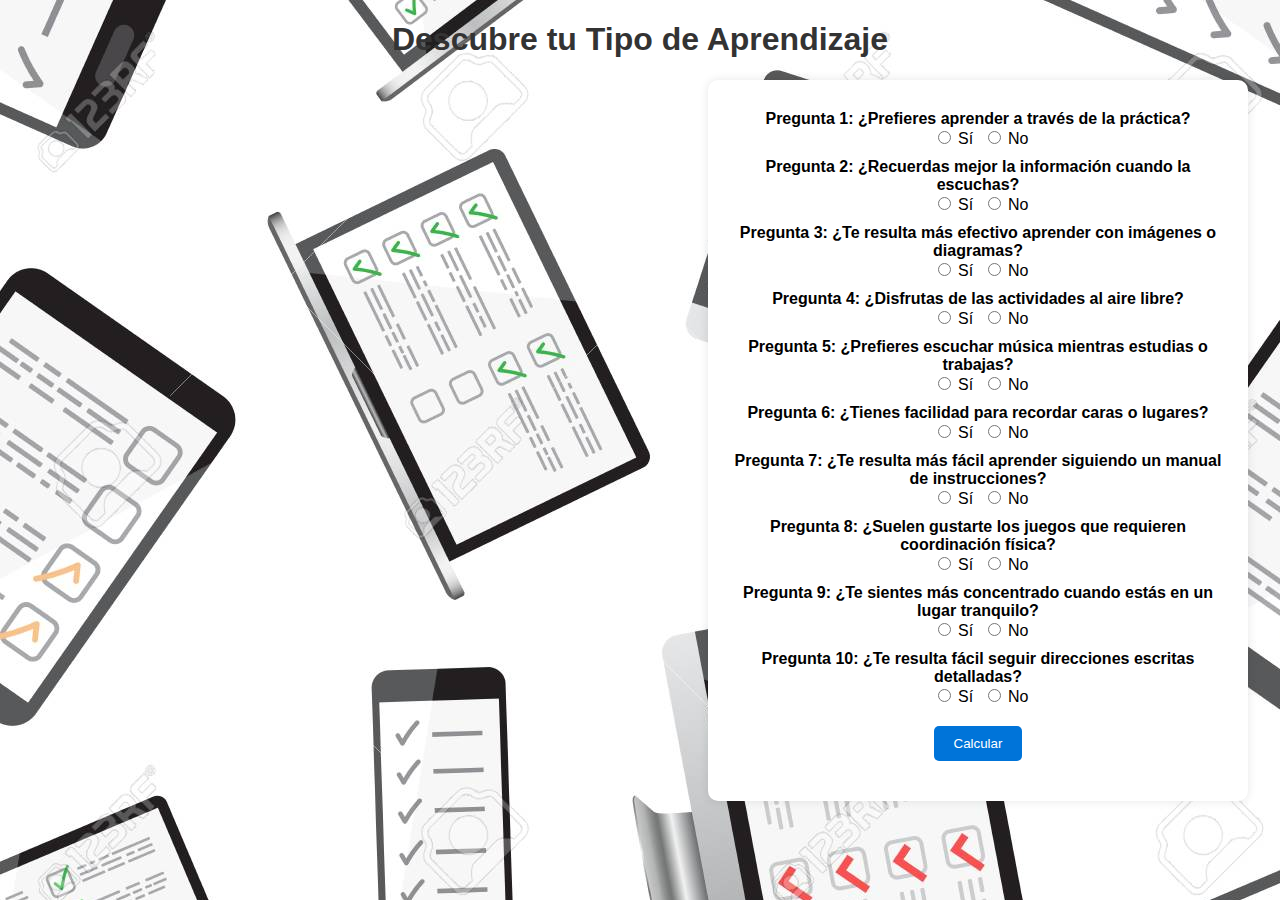
<file: index.html>
<!DOCTYPE html>
<html lang="en">
<head>
    <meta charset="UTF-8">
    <meta name="viewport" content="width=device-width, initial-scale=1.0">
    <link rel="stylesheet" href="styles.css">
    <title>Tipo de Aprendizaje</title>
</head>
<body>
    <h1>Descubre tu Tipo de Aprendizaje</h1>
    <form id="quizForm">
        <label for="question1">Pregunta 1: ¿Prefieres aprender a través de la práctica?</label>
        <input type="radio" name="question1" value="kinestesico"> Sí
        <input type="radio" name="question1" value="no_kinestesico"> No

        <label for="question2">Pregunta 2: ¿Recuerdas mejor la información cuando la escuchas?</label>
        <input type="radio" name="question2" value="auditivo"> Sí
        <input type="radio" name="question2" value="no_auditivo"> No

        <label for="question3">Pregunta 3: ¿Te resulta más efectivo aprender con imágenes o diagramas?</label>
        <input type="radio" name="question3" value="visual"> Sí
        <input type="radio" name="question3" value="no_visual"> No

        <label for="question4">Pregunta 4: ¿Disfrutas de las actividades al aire libre?</label>
        <input type="radio" name="question4" value="kinestesico"> Sí
        <input type="radio" name="question4" value="no_kinestesico"> No

        <label for="question5">Pregunta 5: ¿Prefieres escuchar música mientras estudias o trabajas?</label>
        <input type="radio" name="question5" value="auditivo"> Sí
        <input type="radio" name="question5" value="no_auditivo"> No

        <label for="question6">Pregunta 6: ¿Tienes facilidad para recordar caras o lugares?</label>
        <input type="radio" name="question6" value="visual"> Sí
        <input type="radio" name="question6" value="no_visual"> No

        <label for="question7">Pregunta 7: ¿Te resulta más fácil aprender siguiendo un manual de instrucciones?</label>
        <input type="radio" name="question7" value="visual"> Sí
        <input type="radio" name="question7" value="no_visual"> No

        <label for="question8">Pregunta 8: ¿Suelen gustarte los juegos que requieren coordinación física?</label>
        <input type="radio" name="question8" value="kinestesico"> Sí
        <input type="radio" name="question8" value="no_kinestesico"> No

        <label for="question9">Pregunta 9: ¿Te sientes más concentrado cuando estás en un lugar tranquilo?</label>
        <input type="radio" name="question9" value="auditivo"> Sí
        <input type="radio" name="question9" value="no_auditivo"> No

        <label for="question10">Pregunta 10: ¿Te resulta fácil seguir direcciones escritas detalladas?</label>
        <input type="radio" name="question10" value="visual"> Sí
        <input type="radio" name="question10" value="no_visual"> No

        <button type="button" onclick="calculateLearningStyle()">Calcular</button>
    </form>

    <div id="result"></div>

    <script src="script.js"></script>
</body>
</html>
</file>
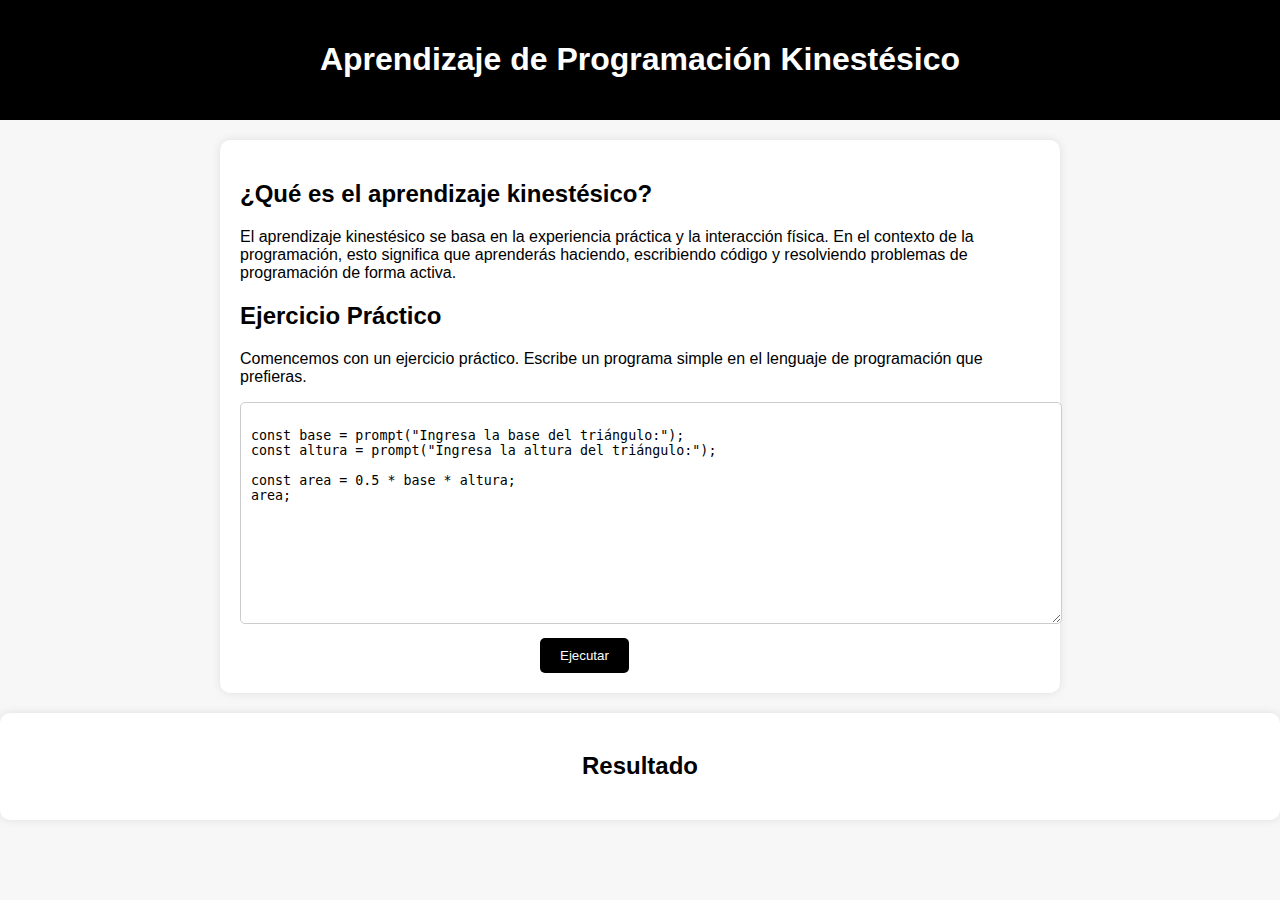
<file: pagina_kinestesico.html>
<!DOCTYPE html>
<html lang="en">
<head>
    <meta charset="UTF-8">
    <meta name="viewport" content="width=device-width, initial-scale=1.0">
    <link rel="stylesheet" href="stylesiknestesico.css">
    <title>Aprendizaje de Programación (Kinestésico)</title>
</head>
<body>
    <header>
        <h1>Aprendizaje de Programación Kinestésico</h1>
    </header>

    <section class="content">
        <div class="text">
            <h2>¿Qué es el aprendizaje kinestésico?</h2>
            <p>El aprendizaje kinestésico se basa en la experiencia práctica y la interacción física. En el contexto de la programación, esto significa que aprenderás haciendo, escribiendo código y resolviendo problemas de programación de forma activa.</p>
        </div>
        <div class="exercise">
            <h2>Ejercicio Práctico</h2>
            <p>Comencemos con un ejercicio práctico. Escribe un programa simple en el lenguaje de programación que prefieras.</p>
            <textarea id="code"></textarea>
            <button onclick="runCode()">Ejecutar</button>
        </div>
    </section>

    <section class="output">
        <h2>Resultado</h2>
        <div id="output"></div>
    </section>

    <script src="scriptkinestesico.js"></script>
</body>
</html>
</file>
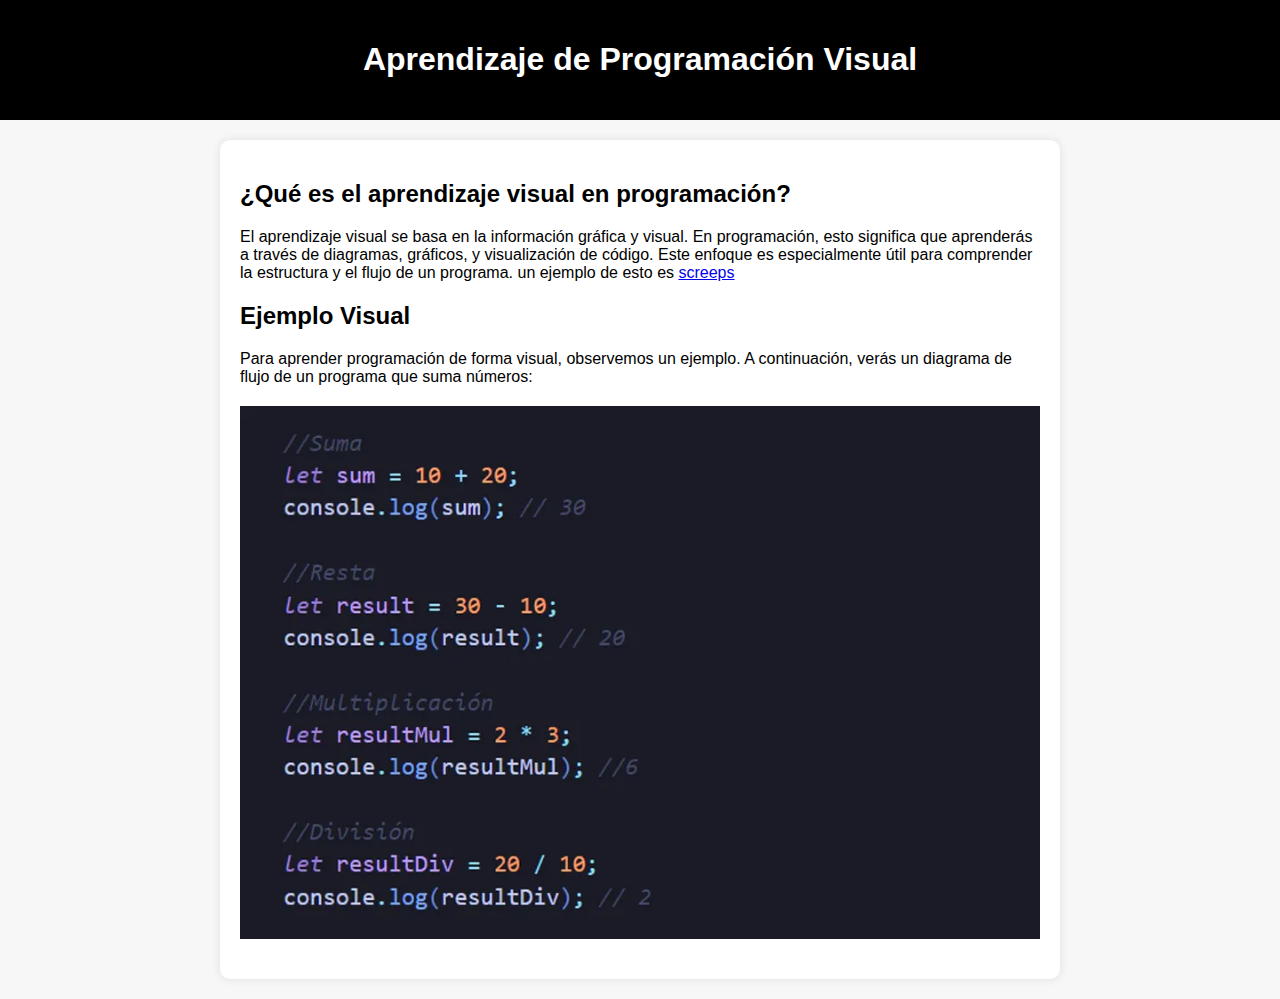
<file: pagina_visual.html>
<!DOCTYPE html>
<html lang="en">
<head>
    <meta charset="UTF-8">
    <meta name="viewport" content="width=device-width, initial-scale=1.0">
    <link rel="stylesheet" href="stylesvisual.css">
    <title>Aprendizaje de Programación Visual</title>
</head>
<body>
    <header>
        <h1>Aprendizaje de Programación Visual</h1>
    </header>

    <section class="content">
        <div class="text">
            <h2>¿Qué es el aprendizaje visual en programación?</h2>
            <p>El aprendizaje visual se basa en la información gráfica y visual. En programación, esto significa que aprenderás a través de diagramas,
                 gráficos, y visualización de código. Este enfoque es especialmente útil para comprender la estructura y el flujo de un programa.
                un ejemplo de esto es <a href="https://screeps.com/" target="_blank">screeps</a>
            </p>
        </div>
        <div class="example">
            <h2>Ejemplo Visual</h2>
            <p>Para aprender programación de forma visual, observemos un ejemplo. A continuación, verás un diagrama de flujo de un programa que suma números:</p>
            <img src="visual.webp" alt="Diagrama de flujo">
        </div>
    </section>

    <script src="script.js"></script>
</body>
</html>
</file>
<file: styles.css>
body {
    font-family: Arial, sans-serif;
    text-align: center;
    background-image: url(fondo.jpg);
}

h1 {
    color: #333;
}

form {
    background-color: #fff;
    padding: 20px;
    border-radius: 10px;
    box-shadow: 0 0 10px rgba(0, 0, 0, 0.1);
    max-width: 500px;
    margin-left: 700px;
}

label {
    display: block;
    margin-top: 10px;
    font-weight: bold;
}

input[type="radio"] {
    margin-left: 10px;
}

button {
    display: block;
    margin: 20px auto;
    padding: 10px 20px;
    background-color: #0074d9;
    color: #fff;
    border: none;
    border-radius: 5px;
    cursor: pointer;
}

#result {
    font-weight: bold;
    margin-top: 20px;
}
</file>
<file: stylesiknestesico.css>
body {
    font-family: Arial, sans-serif;
    background-color: #f7f7f7;
    margin: 0;
    padding: 0;
}

header {
    background-color: black;
    color: #fff;
    text-align: center;
    padding: 20px;
}

.content {
    max-width: 800px;
    margin: 20px auto;
    background-color: #fff;
    border-radius: 10px;
    box-shadow: 0 0 10px rgba(0, 0, 0, 0.1);
    padding: 20px;
}

h2 {
    color: black;
}

textarea {
    width: 100%;
    height: 200px;
    padding: 10px;
    border: 1px solid #ccc;
    border-radius: 5px;
}

button {
    background-color: black;
    color: #fff;
    border: none;
    border-radius: 5px;
    padding: 10px 20px;
    cursor: pointer;
    margin-top: 10px;
    justify-content: center;
}

.output {
    margin: 20px 0;
    padding: 20px;
    background-color: #fff;
    border-radius: 10px;
    box-shadow: 0 0 10px rgba(0, 0, 0, 0.1);
    text-align: center;
}

.success {
    color: #008000;
    font-weight: bold;
}

.error {
    color: #ff0000;
    font-weight: bold;
}

button{
    margin-left: 300px;
}
</file>
<file: stylesvisual.css>
body {
    font-family: Arial, sans-serif;
    background-color: #f7f7f7;
    margin: 0;
    padding: 0;
}

header {
    background-color: black;
    color: #fff;
    text-align: center;
    padding: 20px;
}

.content {
    max-width: 800px;
    margin: 20px auto;
    background-color: #fff;
    border-radius: 10px;
    box-shadow: 0 0 10px rgba(0, 0, 0, 0.1);
    padding: 20px;
}

h2 {
    color: black;
}

p {
    margin-bottom: 20px;
}

.example img {
    max-width: 100%;
    height: auto;
    display: block;
    margin: 20px auto;
}
</file>
